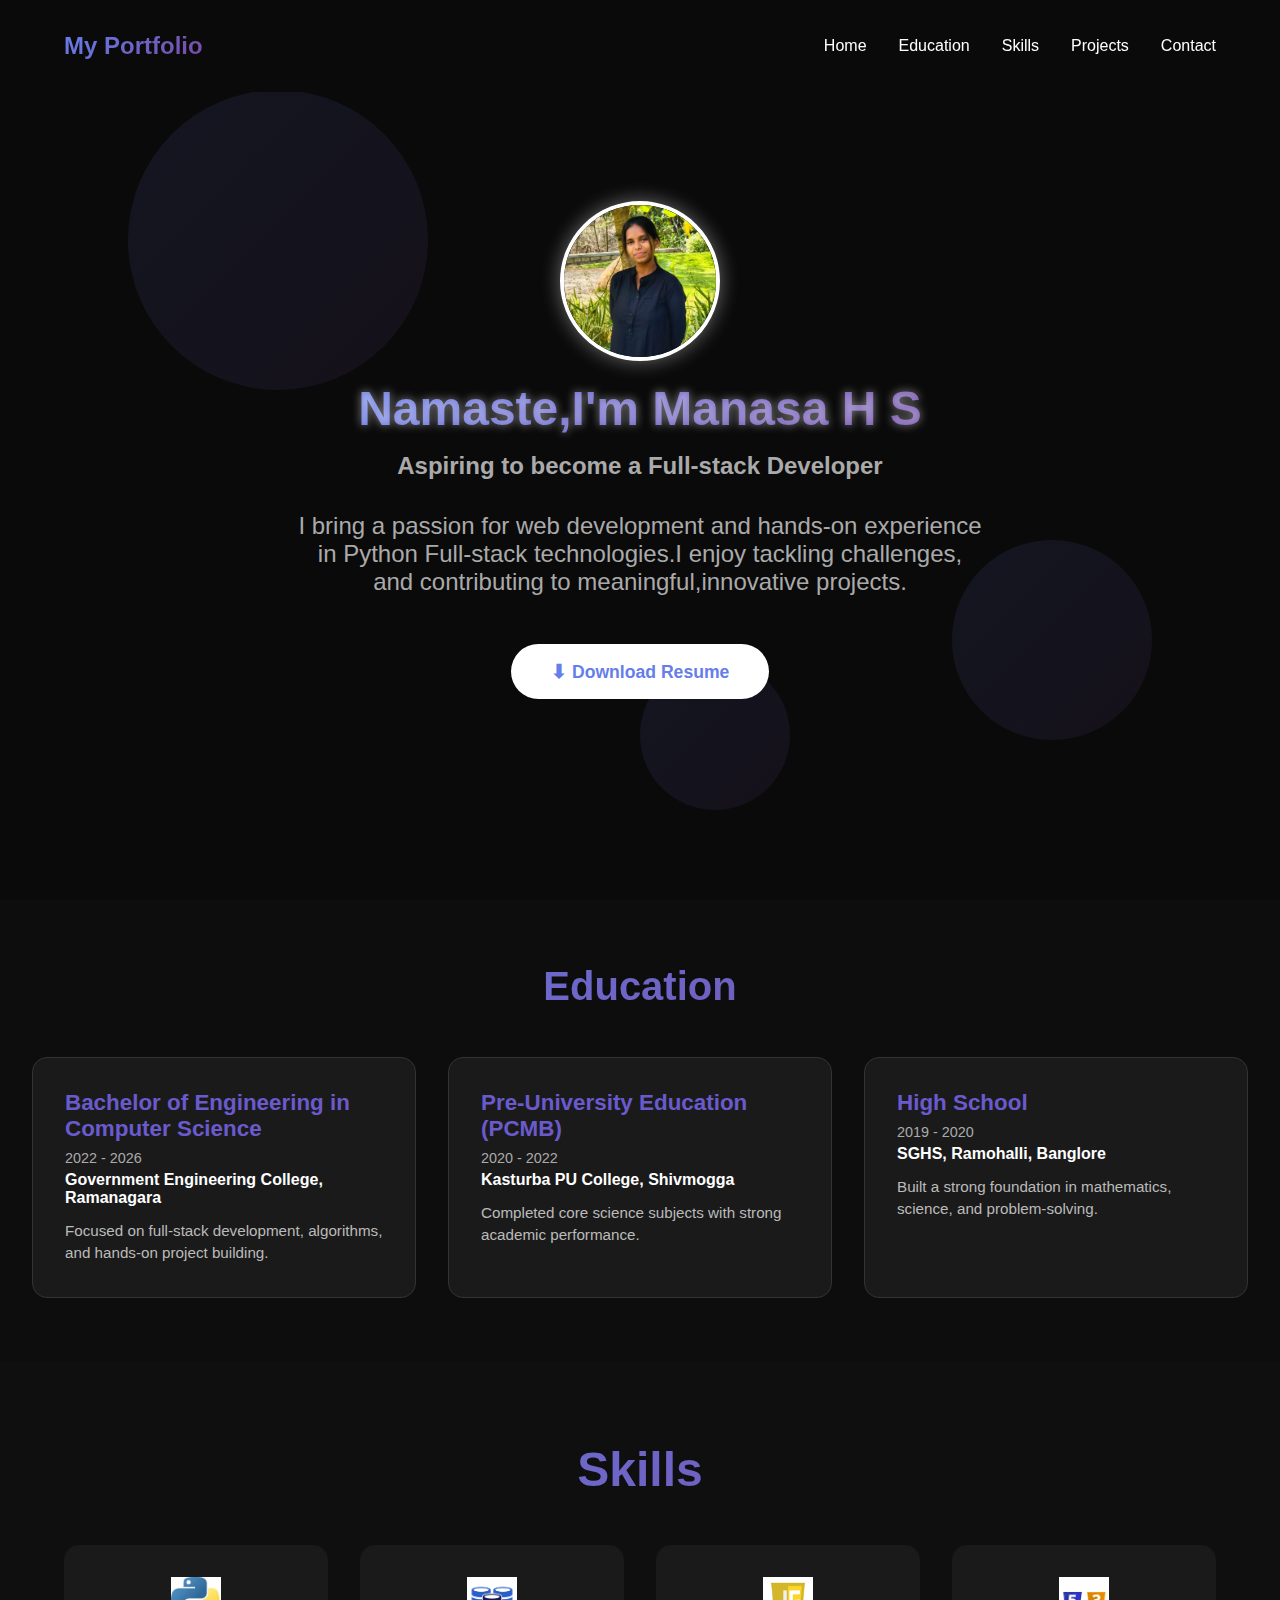
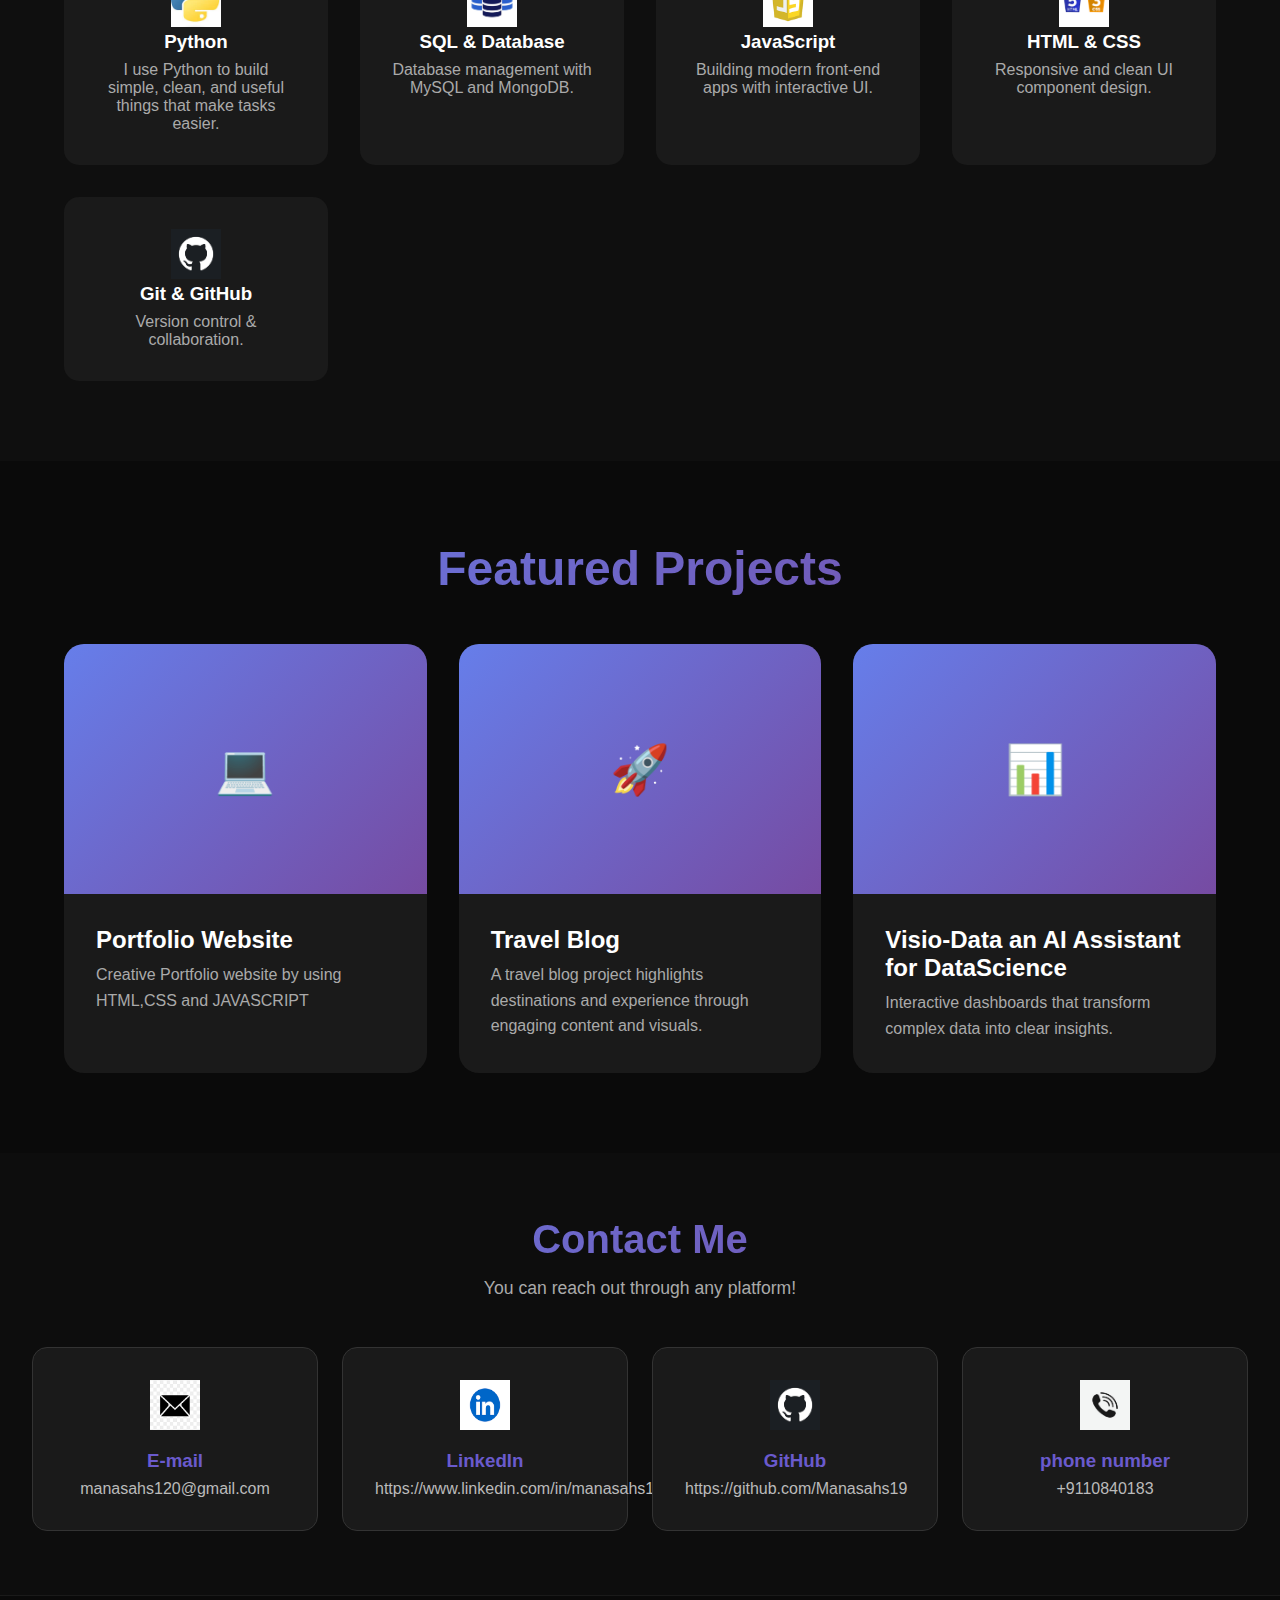
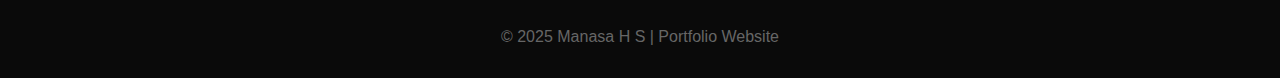
<file: index.html>
<!DOCTYPE html>
<html lang="en">
<head>
    <meta charset="UTF-8">
    <meta name="viewport" content="width=device-width, initial-scale=1.0">
    <title>Portfolio - Creative Designer</title>
    <link rel="stylesheet" href="style.css">
</head>
<body>

    <!-- Navigation -->
    <nav>
        <div class="logo">My Portfolio</div>
        <ul class="nav-links">
            <li><a href="#home" title="introduction">Home</a></li>
            <li><a href="#education">Education</a></li>
             <li><a href="#skills">Skills</a></li>
            <li><a href="#projects">Projects</a></li>
            <li><a href="#contact">Contact</a></li>
        </ul>
    </nav>

    <!-- Home Section -->
<section class="hero" id="home">
        <div class="bg-animation">
            <div class="circle"></div>
            <div class="circle"></div>
            <div class="circle"></div>
        </div><br><br>
        <div class="hero-content">

            <!-- Profile Photo -->
            <img src="your-photo.jpg" alt="Manasa H S" class="profile-photo">

            <!-- Highlighted Name -->
            <h2 class="highlight-name" contenteditable="true">Namaste,I'm Manasa H S</h2>

            <h3>Aspiring to become a Full-stack Developer</h3>
            <p>I bring a passion for web development and hands-on experience<br>
                in Python Full-stack technologies.I enjoy tackling challenges,<br> 
                and contributing to meaningful,innovative projects.</p>
             <a href="resume.pdf" download="Manasa_Resume.pdf" class="download-btn">Download Resume</a>
        </div>
    </section>

<!-- Education Section -->
<section class="education" id="education">
    <h2 class="section-title">Education</h2>

    <div class="edu-container">

        <div class="edu-card">
            <h3>Bachelor of Engineering in Computer Science</h3>
            <p class="edu-year">2022 - 2026</p>
            <p class="edu-college">Government Engineering College, Ramanagara</p>
            <p class="edu-desc">Focused on full-stack development, algorithms, and hands-on project building.</p>
        </div>

        <div class="edu-card">
            <h3>Pre-University Education (PCMB)</h3>
            <p class="edu-year">2020 - 2022</p>
            <p class="edu-college">Kasturba PU College, Shivmogga</p>
            <p class="edu-desc">Completed core science subjects with strong academic performance.</p>
        </div>

        <div class="edu-card">
            <h3>High School</h3>
            <p class="edu-year">2019 - 2020</p>
            <p class="edu-college">SGHS, Ramohalli, Banglore</p>
            <p class="edu-desc">Built a strong foundation in mathematics, science, and problem-solving.</p>
        </div>

    </div>
</section>

    <!-- Skills Section -->
    <section class="skills" id="skills">
        <h2 class="section-title">Skills</h2>
        <div class="skills-grid">
            <div class="skill-card">
                <img src="python.jpeg" alt="Python" class="python">
                <h3>Python</h3>
                <p>I use Python to build simple, clean, and useful things that make tasks easier. </p>
            </div>
            <div class="skill-card">
                <img src="database.png" alt="database" class="database">
                <h3>SQL & Database</h3>
                <p>Database management with MySQL and MongoDB.</p>
            </div>
            <div class="skill-card">
                <img src="javascript.png" alt="javascript" class="javascript">
                <h3>JavaScript</h3>
                <p>Building modern front-end apps with interactive UI.</p>
            </div>
            <div class="skill-card">
                <img src="hc.png" alt="hc" class="hc">
                <h3>HTML & CSS</h3>
                <p>Responsive and clean UI component design.</p>
            </div>
            <div class="skill-card">
                <img src="github.png" alt="github" class="github">
                <h3>Git & GitHub</h3>
                <p>Version control & collaboration.</p>
            </div>
        </div>
    </section>

        <!-- Projects Section -->
    <section class="projects" id="projects">
        <h2 class="section-title">Featured Projects</h2>
        <div class="project-grid">
            <div class="project-card">
                <div class="project-image">💻</div>
                <div class="project-info">
                    <h3>Portfolio Website</h3>
                    <p>Creative Portfolio website by using HTML,CSS and JAVASCRIPT</p>
                </div>
            </div>
            <div class="project-card">
                <div class="project-image">🚀</div>
                <div class="project-info">
                    <h3>Travel Blog</h3>
                    <p>A travel blog project highlights destinations and experience through engaging content and visuals.</p>
                </div>
            </div>
            <div class="project-card">
                <div class="project-image">📊</div>
                <div class="project-info">
                    <h3>Visio-Data an AI Assistant for DataScience</h3>
                    <p>Interactive dashboards that transform complex data into clear insights.</p>
                </div>
            </div>
        </div>
    </section>

<!-- Contact Section -->
<section class="contact-info" id="contact">
    <h2 class="section-title">Contact Me</h2>
    <p class="contact-subtitle">You can reach out through any platform!</p>

    <div class="contact-container">

        <a href="mailto:manasahs120@gmail.com" class="contact-card">
            <img src="email.png" alt="Email Icon" draggable="true">
            <h3>E-mail</h3>
            <p>manasahs120@gmail.com</p>
        </a>

        <a href="https://www.linkedin.com/in/manasahs19" target="_blank" class="contact-card">
            <img src="linkedin.png" alt="LinkedIn Icon" draggable="false">
            <h3>LinkedIn</h3>
            <p>https://www.linkedin.com/in/manasahs19</p>
        </a>

        <a href="https://github.com/Manasahs19" target="_blank" class="contact-card">
            <img src="github.png" alt="GitHub Icon" draggable="false">
            <h3>GitHub</h3>
            <p>https://github.com/Manasahs19</p>
        </a>
        <a href="tel:+9110840183" target="_blank" class="contact-card">
            <img src="phone.jpeg" alt="phone" draggable="false">
            <h3>phone number</h3>
            <p>+9110840183</p>
        </a>


    </div>
</section>


    <script src="script.js"></script>

    <!-- Footer -->
    <footer>
        <p>&copy; 2025 Manasa H S | Portfolio Website</p>
    </footer>

</body>
</html>
</file>
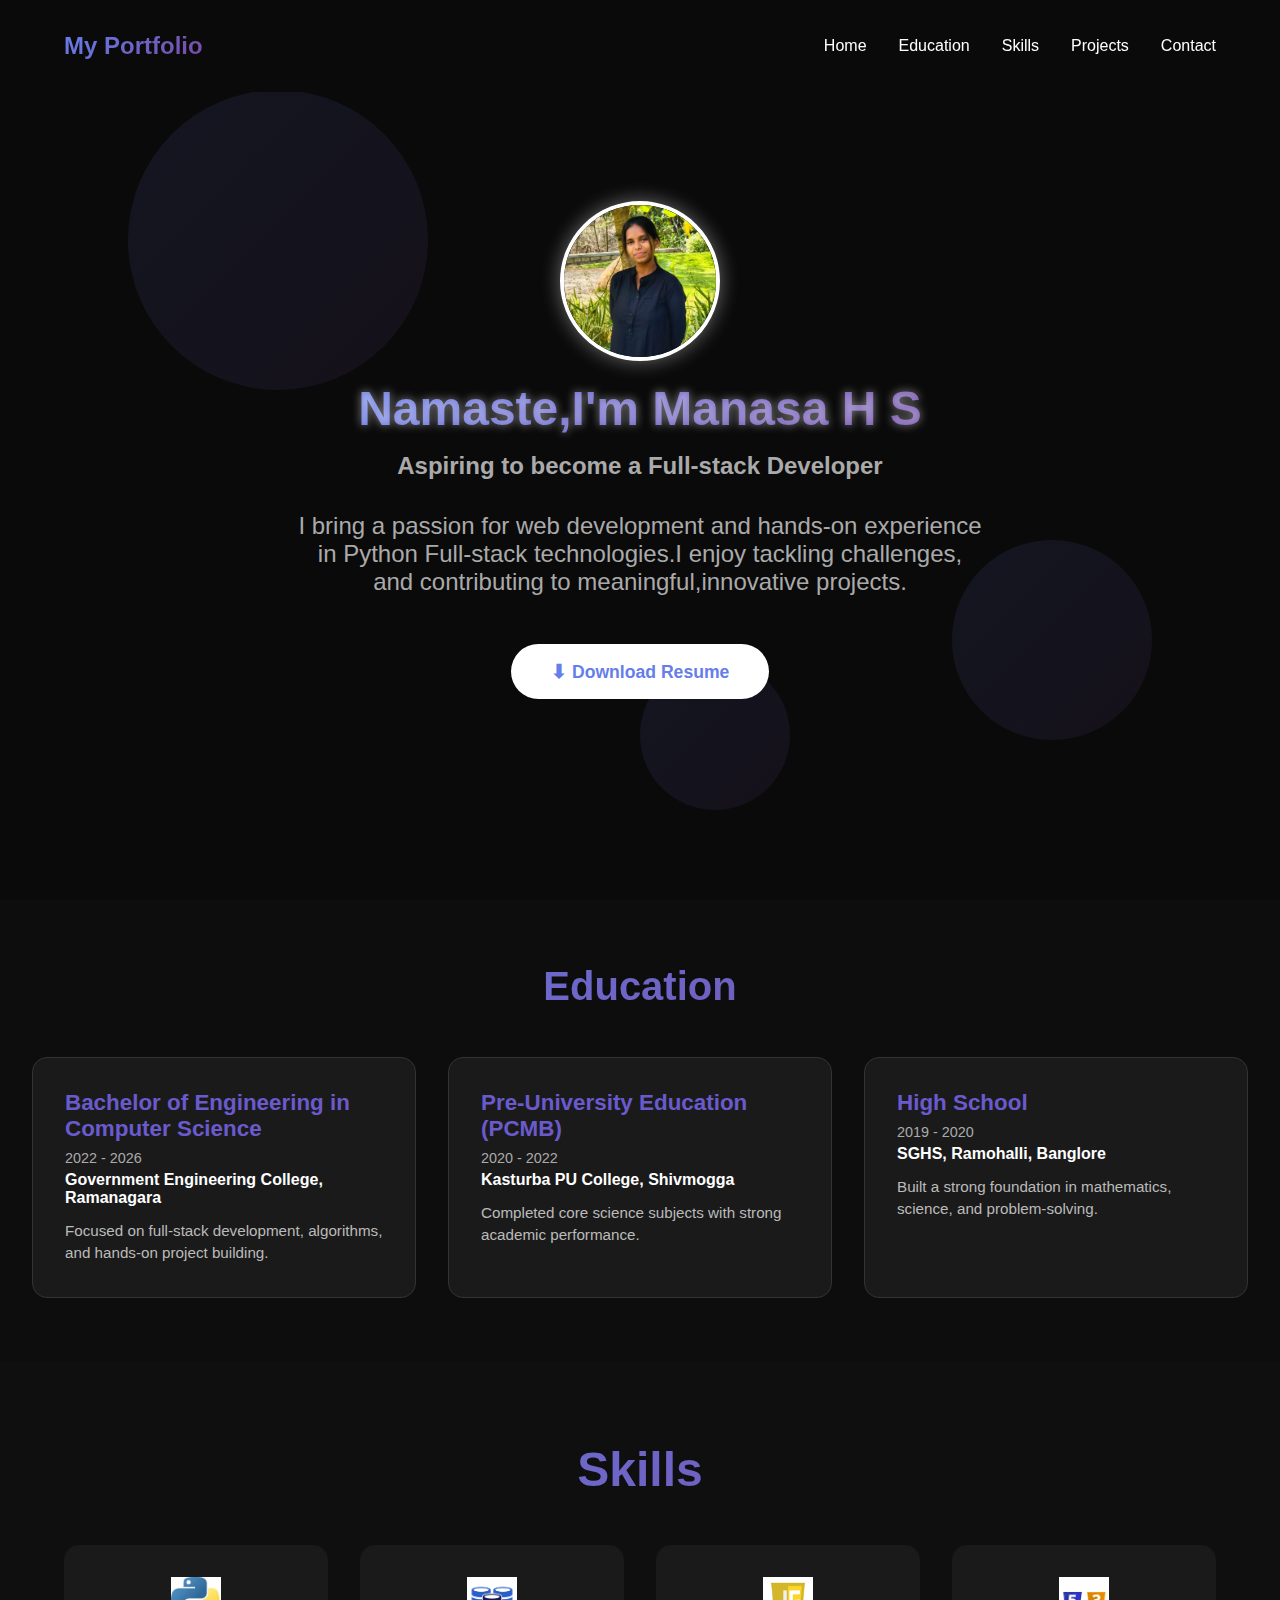
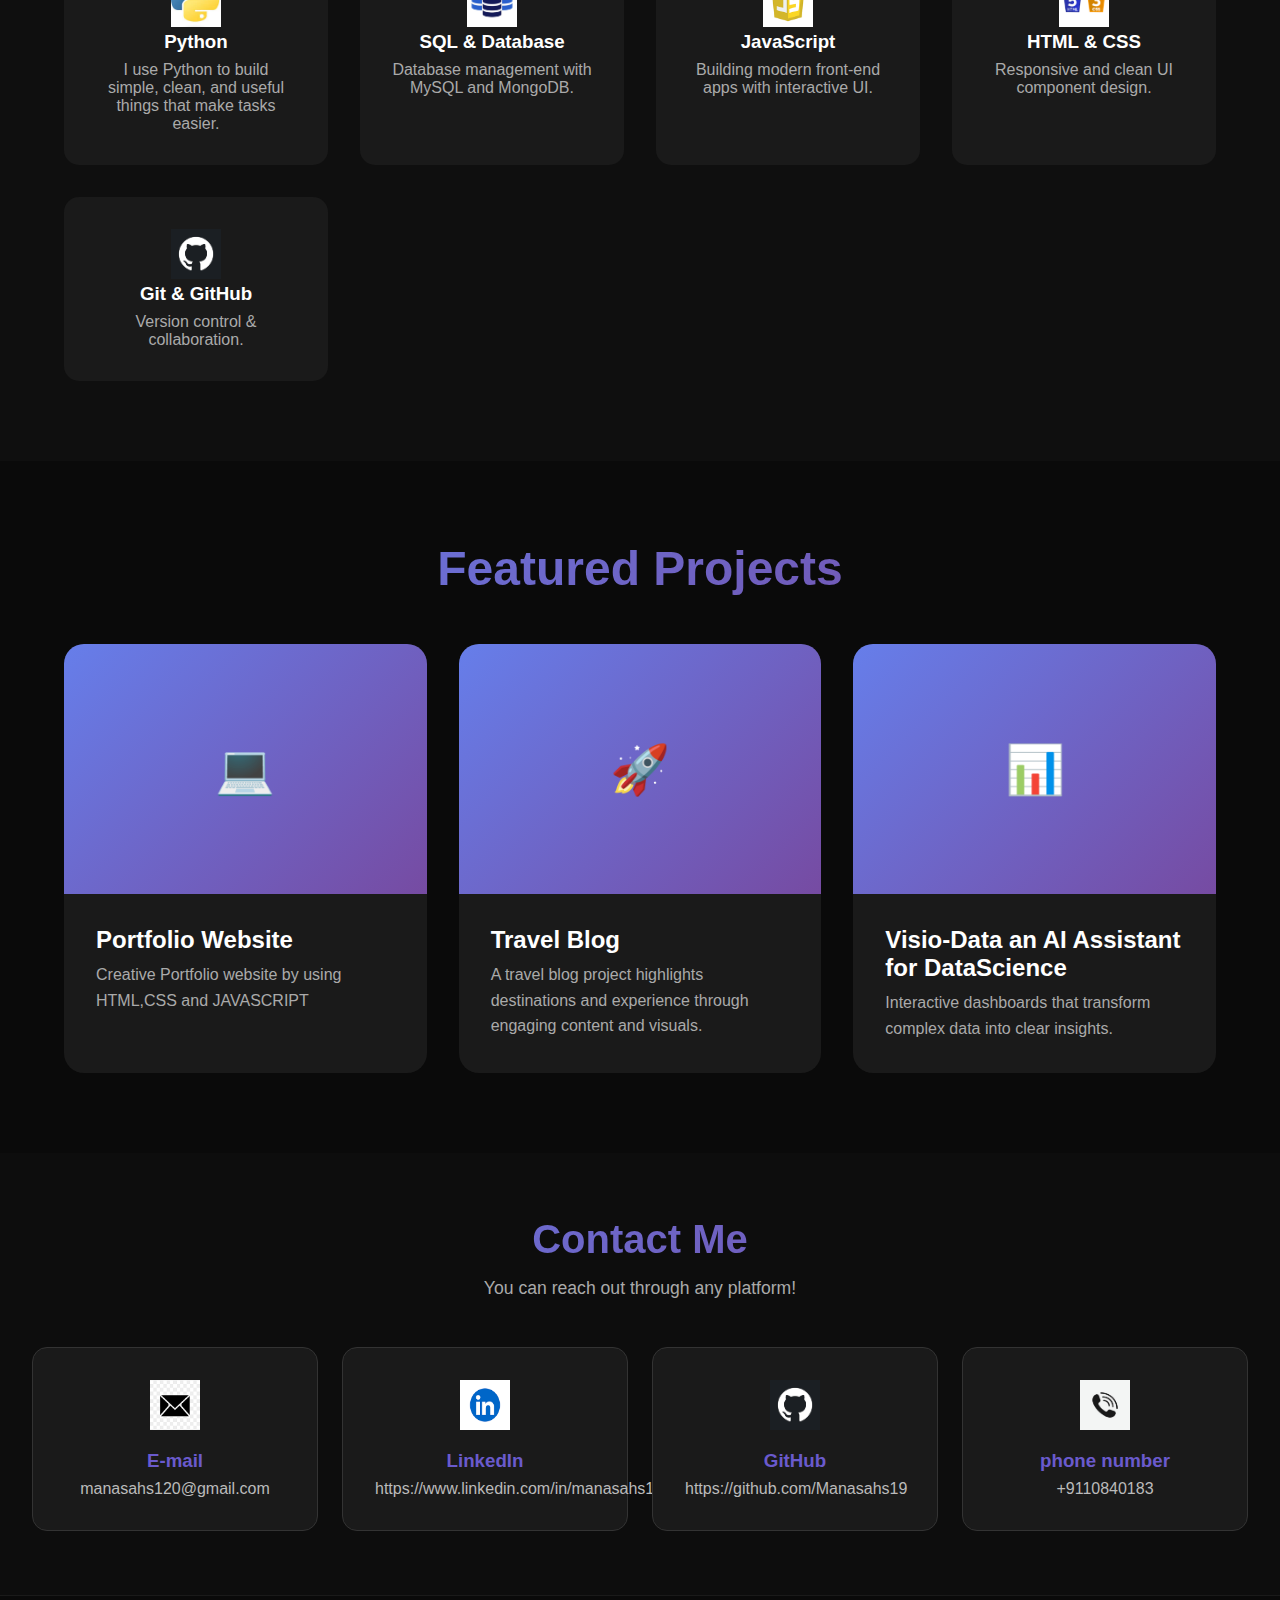
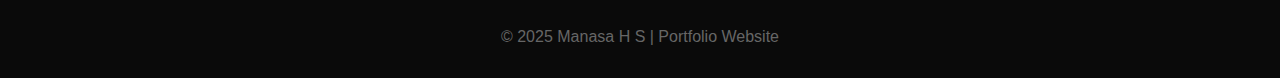
<file: portfolio/index.html>
<!DOCTYPE html>
<html lang="en">
<head>
    <meta charset="UTF-8">
    <meta name="viewport" content="width=device-width, initial-scale=1.0">
    <title>Portfolio - Creative Designer</title>
    <link rel="stylesheet" href="style.css">
</head>
<body>

    <!-- Navigation -->
    <nav>
        <div class="logo">My Portfolio</div>
        <ul class="nav-links">
            <li><a href="#home" title="introduction">Home</a></li>
            <li><a href="#education">Education</a></li>
             <li><a href="#skills">Skills</a></li>
            <li><a href="#projects">Projects</a></li>
            <li><a href="#contact">Contact</a></li>
        </ul>
    </nav>

    <!-- Home Section -->
<section class="hero" id="home">
        <div class="bg-animation">
            <div class="circle"></div>
            <div class="circle"></div>
            <div class="circle"></div>
        </div><br><br>
        <div class="hero-content">

            <!-- Profile Photo -->
            <img src="your-photo.jpg" alt="Manasa H S" class="profile-photo">

            <!-- Highlighted Name -->
            <h2 class="highlight-name" contenteditable="true">Namaste,I'm Manasa H S</h2>

            <h3>Aspiring to become a Full-stack Developer</h3>
            <p>I bring a passion for web development and hands-on experience<br>
                in Python Full-stack technologies.I enjoy tackling challenges,<br> 
                and contributing to meaningful,innovative projects.</p>
             <a href="resume.pdf" download="Manasa_Resume.pdf" class="download-btn">Download Resume</a>
        </div>
    </section>

<!-- Education Section -->
<section class="education" id="education">
    <h2 class="section-title">Education</h2>

    <div class="edu-container">

        <div class="edu-card">
            <h3>Bachelor of Engineering in Computer Science</h3>
            <p class="edu-year">2022 - 2026</p>
            <p class="edu-college">Government Engineering College, Ramanagara</p>
            <p class="edu-desc">Focused on full-stack development, algorithms, and hands-on project building.</p>
        </div>

        <div class="edu-card">
            <h3>Pre-University Education (PCMB)</h3>
            <p class="edu-year">2020 - 2022</p>
            <p class="edu-college">Kasturba PU College, Shivmogga</p>
            <p class="edu-desc">Completed core science subjects with strong academic performance.</p>
        </div>

        <div class="edu-card">
            <h3>High School</h3>
            <p class="edu-year">2019 - 2020</p>
            <p class="edu-college">SGHS, Ramohalli, Banglore</p>
            <p class="edu-desc">Built a strong foundation in mathematics, science, and problem-solving.</p>
        </div>

    </div>
</section>

    <!-- Skills Section -->
    <section class="skills" id="skills">
        <h2 class="section-title">Skills</h2>
        <div class="skills-grid">
            <div class="skill-card">
                <img src="python.jpeg" alt="Python" class="python">
                <h3>Python</h3>
                <p>I use Python to build simple, clean, and useful things that make tasks easier. </p>
            </div>
            <div class="skill-card">
                <img src="database.png" alt="database" class="database">
                <h3>SQL & Database</h3>
                <p>Database management with MySQL and MongoDB.</p>
            </div>
            <div class="skill-card">
                <img src="javascript.png" alt="javascript" class="javascript">
                <h3>JavaScript</h3>
                <p>Building modern front-end apps with interactive UI.</p>
            </div>
            <div class="skill-card">
                <img src="hc.png" alt="hc" class="hc">
                <h3>HTML & CSS</h3>
                <p>Responsive and clean UI component design.</p>
            </div>
            <div class="skill-card">
                <img src="github.png" alt="github" class="github">
                <h3>Git & GitHub</h3>
                <p>Version control & collaboration.</p>
            </div>
        </div>
    </section>

        <!-- Projects Section -->
    <section class="projects" id="projects">
        <h2 class="section-title">Featured Projects</h2>
        <div class="project-grid">
            <div class="project-card">
                <div class="project-image">💻</div>
                <div class="project-info">
                    <h3>Portfolio Website</h3>
                    <p>Creative Portfolio website by using HTML,CSS and JAVASCRIPT</p>
                </div>
            </div>
            <div class="project-card">
                <div class="project-image">🚀</div>
                <div class="project-info">
                    <h3>Travel Blog</h3>
                    <p>A travel blog project highlights destinations and experience through engaging content and visuals.</p>
                </div>
            </div>
            <div class="project-card">
                <div class="project-image">📊</div>
                <div class="project-info">
                    <h3>Visio-Data an AI Assistant for DataScience</h3>
                    <p>Interactive dashboards that transform complex data into clear insights.</p>
                </div>
            </div>
        </div>
    </section>

<!-- Contact Section -->
<section class="contact-info" id="contact">
    <h2 class="section-title">Contact Me</h2>
    <p class="contact-subtitle">You can reach out through any platform!</p>

    <div class="contact-container">

        <a href="mailto:manasahs120@gmail.com" class="contact-card">
            <img src="email.png" alt="Email Icon" draggable="true">
            <h3>E-mail</h3>
            <p>manasahs120@gmail.com</p>
        </a>

        <a href="https://www.linkedin.com/in/manasahs19" target="_blank" class="contact-card">
            <img src="linkedin.png" alt="LinkedIn Icon" draggable="false">
            <h3>LinkedIn</h3>
            <p>https://www.linkedin.com/in/manasahs19</p>
        </a>

        <a href="https://github.com/Manasahs19" target="_blank" class="contact-card">
            <img src="github.png" alt="GitHub Icon" draggable="false">
            <h3>GitHub</h3>
            <p>https://github.com/Manasahs19</p>
        </a>
        <a href="tel:+9110840183" target="_blank" class="contact-card">
            <img src="phone.jpeg" alt="phone" draggable="false">
            <h3>phone number</h3>
            <p>+9110840183</p>
        </a>


    </div>
</section>


    <script src="script.js"></script>

    <!-- Footer -->
    <footer>
        <p>&copy; 2025 Manasa H S | Portfolio Website</p>
    </footer>

</body>
</html>
</file>
<file: style.css>
* {
            margin: 0;
            padding: 0;
            box-sizing: border-box;
        }

        body {
            font-family: 'Segoe UI', Tahoma, Geneva, Verdana, sans-serif;
            background: #0a0a0a;
            color: #fff;
            overflow-x: hidden;
        }
        /* Profile photo styling */

        /* Navigation */
        nav {
            position: fixed;
            top: 0;
            width: 100%;
            padding: 2rem 5%;
            display: flex;
            justify-content: space-between;
            align-items: center;
            z-index: 1000;
            background: rgba(10, 10, 10, 0.8);
            backdrop-filter: blur(10px);
        }

        .logo {
            font-size: 1.5rem;
            font-weight: bold;
            background: linear-gradient(135deg, #667eea 0%, #764ba2 100%);
            -webkit-background-clip: text;
            -webkit-text-fill-color: transparent;
        }

        .nav-links {
            display: flex;
            gap: 2rem;
            list-style: none;
        }

        .nav-links a {
            color: #fff;
            text-decoration: none;
            transition: color 0.3s;
        }

        .nav-links a:hover {
            color: #667eea;
        }
        .profile-photo {
    width: 160px;
    height: 160px;
    border-radius: 50%;
    object-fit: cover;
    border: 4px solid white;
    margin-bottom: 1rem;
    box-shadow: 0 0 20px rgba(255, 255, 255, 0.4);
}

/* Highlighted name */
.highlight-name {
    font-size: 3rem;
    font-weight: 800;
    color: #fff;
    margin-bottom: 0.5rem;
    text-shadow: 0 0 10px rgba(255, 255, 255, 0.5);
}
.python{
    width: 50px;
    height: 50px;
}
.database{
    width: 50px;
    height: 50px;
}
.javascript{
    width: 50px;
    height: 50px;
}
.hc{
    width: 50px;
    height: 50px;
}
.github{
    width: 50px;
    height: 50px;
}


        /* Animated background */
        .bg-animation {
            position: absolute;
            width: 100%;
            height: 100%;
            overflow: hidden;
        }

        .circle {
            position: absolute;
            border-radius: 50%;
            background: linear-gradient(135deg, rgba(102, 126, 234, 0.1) 0%, rgba(118, 75, 162, 0.1) 100%);
            animation: float 20s infinite ease-in-out;
        }

        .circle:nth-child(1) {
            width: 300px;
            height: 300px;
            top: 10%;
            left: 10%;
            animation-delay: 0s;
        }

        .circle:nth-child(2) {
            width: 200px;
            height: 200px;
            top: 60%;
            right: 10%;
            animation-delay: 2s;
        }

        .circle:nth-child(3) {
            width: 150px;
            height: 150px;
            bottom: 10%;
            left: 50%;
            animation-delay: 4s;
        }
         /* Hero Section */
        .hero {
            height: 100vh;
            display: flex;
            align-items: center;
            justify-content: center;
            position: relative;
            overflow: hidden;
        }

        .hero-content {
            text-align: center;
            z-index: 2;
        }

        .hero h2 {
            font-size: 3rem;
            margin-bottom: 1rem;
            background: linear-gradient(135deg, #667eea 0%, #764ba2 100%);
            -webkit-background-clip: text;
            -webkit-text-fill-color: transparent;
            animation: fadeInUp 1s ease;
        }

        .hero h3 {
            font-size: 1.5rem;
            color: #aaa;
            margin-bottom: 2rem;
            animation: fadeInUp 1s ease 0.2s both;
        }
        .hero p {
            font-size: 1.5rem;
            color: #aaa;
            margin-bottom: 2rem;
            animation: fadeInUp 1s ease 0.2s both;
        }
         /* Download Resume Button */
        .download-btn {
            background: white;
            color: #667eea;
            padding: 1rem 2.5rem;
            border: none;
            border-radius: 50px;
            font-size: 1.1rem;
            font-weight: bold;
            cursor: pointer;
            text-decoration: none;
            display: inline-block;
            transition: transform 0.3s, box-shadow 0.3s;
            margin-top: 1rem;
        }

        .download-btn:hover {
            transform: translateY(-3px);
            box-shadow: 0 10px 25px rgba(0,0,0,0.2);
        }

        .download-btn::before {
            content: "⬇ ";
            font-size: 1.2rem;
        }
        /* Education Section */
.education {
    padding: 4rem 2rem;
    background: #0d0d0d;
    color: #fff;
}

.education .section-title {
    text-align: center;
    font-size: 2.5rem;
    margin-bottom: 3rem;
    color: #fff;
}

.edu-container {
    display: grid;
    grid-template-columns: repeat(auto-fit, minmax(280px, 1fr));
    gap: 2rem;
}

.edu-card {
    background: #1a1a1a;
    padding: 2rem;
    border-radius: 15px;
    border: 1px solid #333;
    transition: 0.3s ease;
}

.edu-card:hover {
    transform: translateY(-8px);
    border-color: #6a5acd;
    box-shadow: 0 0 15px rgba(106, 90, 205, 0.4);
}

.edu-card h3 {
    font-size: 1.4rem;
    margin-bottom: 0.5rem;
    color: #6a5acd;
}

.edu-year {
    font-size: 0.9rem;
    color: #aaa;
    margin-bottom: 0.3rem;
}

.edu-college {
    font-size: 1rem;
    font-weight: 600;
    margin-bottom: 0.8rem;
}

.edu-desc {
    color: #bbb;
    font-size: 0.95rem;
    line-height: 1.5;
}
        /* Skills Section */
        .skills {
            padding: 5rem 5%;
            background: #0f0f0f;
        }

        .skills-grid {
            display: grid;
            grid-template-columns: repeat(auto-fit, minmax(250px, 1fr));
            gap: 2rem;
            max-width: 1200px;
            margin: 0 auto;
        }

        .skill-card {
            background: #1a1a1a;
            padding: 2rem;
            border-radius: 15px;
            text-align: center;
            transition: transform 0.3s;
        }

        .skill-card:hover {
            transform: scale(1.05);
        }

        .skill-icon {
            font-size: 3rem;
            margin-bottom: 1rem;
        }

        .skill-card h3 {
            margin-bottom: 0.5rem;
        }

        .skill-card p {
            color: #aaa;
        }


        /* Projects Section */
        .projects {
            padding: 5rem 5%;
        }

        .section-title {
            font-size: 3rem;
            text-align: center;
            margin-bottom: 3rem;
            background: linear-gradient(135deg, #667eea 0%, #764ba2 100%);
            -webkit-background-clip: text;
            -webkit-text-fill-color: transparent;
        }

        .project-grid {
            display: grid;
            grid-template-columns: repeat(auto-fit, minmax(350px, 1fr));
            gap: 2rem;
        }

        .project-card {
            background: #1a1a1a;
            border-radius: 20px;
            overflow: hidden;
            transition: transform 0.3s, box-shadow 0.3s;
            cursor: pointer;
        }

        .project-card:hover {
            transform: translateY(-10px);
            box-shadow: 0 20px 40px rgba(102, 126, 234, 0.3);
        }

        .project-image {
            width: 100%;
            height: 250px;
            background: linear-gradient(135deg, #667eea 0%, #764ba2 100%);
            display: flex;
            align-items: center;
            justify-content: center;
            font-size: 3rem;
        }

        .project-info {
            padding: 2rem;
        }

        .project-info h3 {
            font-size: 1.5rem;
            margin-bottom: 0.5rem;
        }

        .project-info p {
            color: #aaa;
            line-height: 1.6;
        }

       /* Contact Information Section */
.contact-info {
    padding: 4rem 2rem;
    background: #0d0d0d;
    color: #fff;
    text-align: center;
}

.contact-info .section-title {
    font-size: 2.5rem;
    margin-bottom: 1rem;
}

.contact-subtitle {
    color: #aaa;
    margin-bottom: 3rem;
    font-size: 1.1rem;
}

.contact-container {
    display: grid;
    grid-template-columns: repeat(auto-fit, minmax(230px, 1fr));
    gap: 1.5rem;
    justify-content: center;
}

.contact-card {
    background: #1a1a1a;
    padding: 2rem;
    border-radius: 15px;
    text-decoration: none;
    color: white;
    border: 1px solid #333;
    transition: 0.3s ease;
}

.contact-card:hover {
    transform: translateY(-8px);
    border-color: #6a5acd;
    box-shadow: 0 0 15px rgba(106, 90, 205, 0.4);
}

.contact-card img {
    width: 50px;
    height: 50px;
    margin-bottom: 1rem;
}

.contact-card h3 {
    color: #6a5acd;
    margin-bottom: 0.5rem;
}

.contact-card p {
    color: #bbb;
}


        /* Animations */
        @keyframes fadeInUp {
            from {
                opacity: 0;
                transform: translateY(30px);
            }
            to {
                opacity: 1;
                transform: translateY(0);
            }
        }

        @keyframes float {
            0%, 100% {
                transform: translateY(0) rotate(0deg);
            }
            50% {
                transform: translateY(-50px) rotate(180deg);
            }
        }

        /* Footer */
        footer {
            padding: 2rem 5%;
            text-align: center;
            background: #0a0a0a;
            border-top: 1px solid #1a1a1a;
        }

        footer p {
            color: #666;
        }
</file>
<file: portfolio/style.css>
* {
            margin: 0;
            padding: 0;
            box-sizing: border-box;
        }

        body {
            font-family: 'Segoe UI', Tahoma, Geneva, Verdana, sans-serif;
            background: #0a0a0a;
            color: #fff;
            overflow-x: hidden;
        }
        /* Profile photo styling */

        /* Navigation */
        nav {
            position: fixed;
            top: 0;
            width: 100%;
            padding: 2rem 5%;
            display: flex;
            justify-content: space-between;
            align-items: center;
            z-index: 1000;
            background: rgba(10, 10, 10, 0.8);
            backdrop-filter: blur(10px);
        }

        .logo {
            font-size: 1.5rem;
            font-weight: bold;
            background: linear-gradient(135deg, #667eea 0%, #764ba2 100%);
            -webkit-background-clip: text;
            -webkit-text-fill-color: transparent;
        }

        .nav-links {
            display: flex;
            gap: 2rem;
            list-style: none;
        }

        .nav-links a {
            color: #fff;
            text-decoration: none;
            transition: color 0.3s;
        }

        .nav-links a:hover {
            color: #667eea;
        }
        .profile-photo {
    width: 160px;
    height: 160px;
    border-radius: 50%;
    object-fit: cover;
    border: 4px solid white;
    margin-bottom: 1rem;
    box-shadow: 0 0 20px rgba(255, 255, 255, 0.4);
}

/* Highlighted name */
.highlight-name {
    font-size: 3rem;
    font-weight: 800;
    color: #fff;
    margin-bottom: 0.5rem;
    text-shadow: 0 0 10px rgba(255, 255, 255, 0.5);
}
.python{
    width: 50px;
    height: 50px;
}
.database{
    width: 50px;
    height: 50px;
}
.javascript{
    width: 50px;
    height: 50px;
}
.hc{
    width: 50px;
    height: 50px;
}
.github{
    width: 50px;
    height: 50px;
}


        /* Animated background */
        .bg-animation {
            position: absolute;
            width: 100%;
            height: 100%;
            overflow: hidden;
        }

        .circle {
            position: absolute;
            border-radius: 50%;
            background: linear-gradient(135deg, rgba(102, 126, 234, 0.1) 0%, rgba(118, 75, 162, 0.1) 100%);
            animation: float 20s infinite ease-in-out;
        }

        .circle:nth-child(1) {
            width: 300px;
            height: 300px;
            top: 10%;
            left: 10%;
            animation-delay: 0s;
        }

        .circle:nth-child(2) {
            width: 200px;
            height: 200px;
            top: 60%;
            right: 10%;
            animation-delay: 2s;
        }

        .circle:nth-child(3) {
            width: 150px;
            height: 150px;
            bottom: 10%;
            left: 50%;
            animation-delay: 4s;
        }
         /* Hero Section */
        .hero {
            height: 100vh;
            display: flex;
            align-items: center;
            justify-content: center;
            position: relative;
            overflow: hidden;
        }

        .hero-content {
            text-align: center;
            z-index: 2;
        }

        .hero h2 {
            font-size: 3rem;
            margin-bottom: 1rem;
            background: linear-gradient(135deg, #667eea 0%, #764ba2 100%);
            -webkit-background-clip: text;
            -webkit-text-fill-color: transparent;
            animation: fadeInUp 1s ease;
        }

        .hero h3 {
            font-size: 1.5rem;
            color: #aaa;
            margin-bottom: 2rem;
            animation: fadeInUp 1s ease 0.2s both;
        }
        .hero p {
            font-size: 1.5rem;
            color: #aaa;
            margin-bottom: 2rem;
            animation: fadeInUp 1s ease 0.2s both;
        }
         /* Download Resume Button */
        .download-btn {
            background: white;
            color: #667eea;
            padding: 1rem 2.5rem;
            border: none;
            border-radius: 50px;
            font-size: 1.1rem;
            font-weight: bold;
            cursor: pointer;
            text-decoration: none;
            display: inline-block;
            transition: transform 0.3s, box-shadow 0.3s;
            margin-top: 1rem;
        }

        .download-btn:hover {
            transform: translateY(-3px);
            box-shadow: 0 10px 25px rgba(0,0,0,0.2);
        }

        .download-btn::before {
            content: "⬇ ";
            font-size: 1.2rem;
        }
        /* Education Section */
.education {
    padding: 4rem 2rem;
    background: #0d0d0d;
    color: #fff;
}

.education .section-title {
    text-align: center;
    font-size: 2.5rem;
    margin-bottom: 3rem;
    color: #fff;
}

.edu-container {
    display: grid;
    grid-template-columns: repeat(auto-fit, minmax(280px, 1fr));
    gap: 2rem;
}

.edu-card {
    background: #1a1a1a;
    padding: 2rem;
    border-radius: 15px;
    border: 1px solid #333;
    transition: 0.3s ease;
}

.edu-card:hover {
    transform: translateY(-8px);
    border-color: #6a5acd;
    box-shadow: 0 0 15px rgba(106, 90, 205, 0.4);
}

.edu-card h3 {
    font-size: 1.4rem;
    margin-bottom: 0.5rem;
    color: #6a5acd;
}

.edu-year {
    font-size: 0.9rem;
    color: #aaa;
    margin-bottom: 0.3rem;
}

.edu-college {
    font-size: 1rem;
    font-weight: 600;
    margin-bottom: 0.8rem;
}

.edu-desc {
    color: #bbb;
    font-size: 0.95rem;
    line-height: 1.5;
}
        /* Skills Section */
        .skills {
            padding: 5rem 5%;
            background: #0f0f0f;
        }

        .skills-grid {
            display: grid;
            grid-template-columns: repeat(auto-fit, minmax(250px, 1fr));
            gap: 2rem;
            max-width: 1200px;
            margin: 0 auto;
        }

        .skill-card {
            background: #1a1a1a;
            padding: 2rem;
            border-radius: 15px;
            text-align: center;
            transition: transform 0.3s;
        }

        .skill-card:hover {
            transform: scale(1.05);
        }

        .skill-icon {
            font-size: 3rem;
            margin-bottom: 1rem;
        }

        .skill-card h3 {
            margin-bottom: 0.5rem;
        }

        .skill-card p {
            color: #aaa;
        }


        /* Projects Section */
        .projects {
            padding: 5rem 5%;
        }

        .section-title {
            font-size: 3rem;
            text-align: center;
            margin-bottom: 3rem;
            background: linear-gradient(135deg, #667eea 0%, #764ba2 100%);
            -webkit-background-clip: text;
            -webkit-text-fill-color: transparent;
        }

        .project-grid {
            display: grid;
            grid-template-columns: repeat(auto-fit, minmax(350px, 1fr));
            gap: 2rem;
        }

        .project-card {
            background: #1a1a1a;
            border-radius: 20px;
            overflow: hidden;
            transition: transform 0.3s, box-shadow 0.3s;
            cursor: pointer;
        }

        .project-card:hover {
            transform: translateY(-10px);
            box-shadow: 0 20px 40px rgba(102, 126, 234, 0.3);
        }

        .project-image {
            width: 100%;
            height: 250px;
            background: linear-gradient(135deg, #667eea 0%, #764ba2 100%);
            display: flex;
            align-items: center;
            justify-content: center;
            font-size: 3rem;
        }

        .project-info {
            padding: 2rem;
        }

        .project-info h3 {
            font-size: 1.5rem;
            margin-bottom: 0.5rem;
        }

        .project-info p {
            color: #aaa;
            line-height: 1.6;
        }

       /* Contact Information Section */
.contact-info {
    padding: 4rem 2rem;
    background: #0d0d0d;
    color: #fff;
    text-align: center;
}

.contact-info .section-title {
    font-size: 2.5rem;
    margin-bottom: 1rem;
}

.contact-subtitle {
    color: #aaa;
    margin-bottom: 3rem;
    font-size: 1.1rem;
}

.contact-container {
    display: grid;
    grid-template-columns: repeat(auto-fit, minmax(230px, 1fr));
    gap: 1.5rem;
    justify-content: center;
}

.contact-card {
    background: #1a1a1a;
    padding: 2rem;
    border-radius: 15px;
    text-decoration: none;
    color: white;
    border: 1px solid #333;
    transition: 0.3s ease;
}

.contact-card:hover {
    transform: translateY(-8px);
    border-color: #6a5acd;
    box-shadow: 0 0 15px rgba(106, 90, 205, 0.4);
}

.contact-card img {
    width: 50px;
    height: 50px;
    margin-bottom: 1rem;
}

.contact-card h3 {
    color: #6a5acd;
    margin-bottom: 0.5rem;
}

.contact-card p {
    color: #bbb;
}


        /* Animations */
        @keyframes fadeInUp {
            from {
                opacity: 0;
                transform: translateY(30px);
            }
            to {
                opacity: 1;
                transform: translateY(0);
            }
        }

        @keyframes float {
            0%, 100% {
                transform: translateY(0) rotate(0deg);
            }
            50% {
                transform: translateY(-50px) rotate(180deg);
            }
        }

        /* Footer */
        footer {
            padding: 2rem 5%;
            text-align: center;
            background: #0a0a0a;
            border-top: 1px solid #1a1a1a;
        }

        footer p {
            color: #666;
        }
</file>
